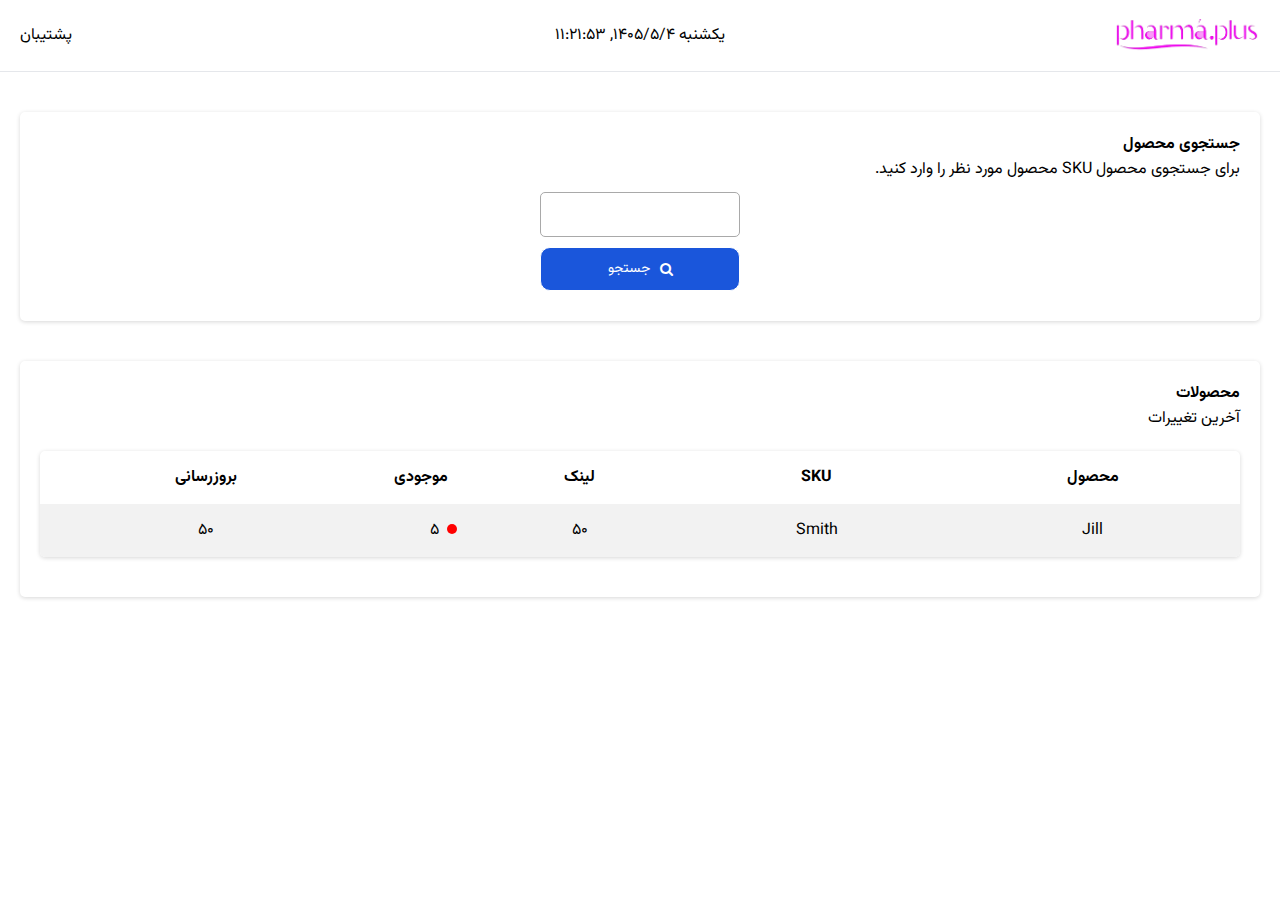
<file: index.html>
<!DOCTYPE html>
<html lang="en">

<head>
  <meta charset="UTF-8">
  <meta name="viewport" content="width=device-width, initial-scale=1.0">

  <!-- font -->
  <link href="https://fonts.googleapis.com/css2?family=Vazirmatn:wght@400;700&display=swap" rel="stylesheet">
  <link href="//maxcdn.bootstrapcdn.com/font-awesome/4.1.0/css/font-awesome.min.css" rel="stylesheet">

  <script src="scripts/timeNow.js"></script>
  <script src="scripts/stockNumber.js"></script>
  <script src="scripts/formatNumber.js"></script>

  <link rel="stylesheet" href="style.css">
  <title>pharma-plus</title>
  <link rel="icon" type="image/x-icon" href="./img/favicon.png">
</head>

<body>

  <!-- start header -->
  <header>
    <div>
      <img src="./img/Logo.png" alt="logo" width="150">
    </div>
    <div id="time-display">
      time
    </div>
    <div>
      پشتیبان
    </div>
  </header>
  <!-- end header -->
  <div class="container">

    <!-- search box -->
    <div class="box">
      <h4> جستجوی محصول </h4>
      <p> برای جستجوی محصول SKU محصول مورد نظر را وارد کنید. </p>
      <div id="search-sku">
        <input type="number">
        <button class="btn">
          <i class="fa fa-search"></i> جستجو
        </button>
      </div>
    </div>
    <!-- search box -->

    <!-- teabe box -->
    <div class="box">
      <h4> محصولات </h4>
      <p> آخرین تغییرات </p>
      <div class="container-table">
        <table>
          <tr>
            <th>محصول</th>
            <th>SKU</th>
            <th>لینک</th>
            <th>موجودی</th>
            <th>بروزرسانی</th>
          </tr>
          <tr>
            <td>Jill</td>
            <td>Smith</td>
            <td>50</td>
            <td id="stock"> 5</td>
            <td>50</td>
          </tr>
        </table>
      </div>
    </div>
    <!-- table box -->

  </div>
</body>

</html>
</file>
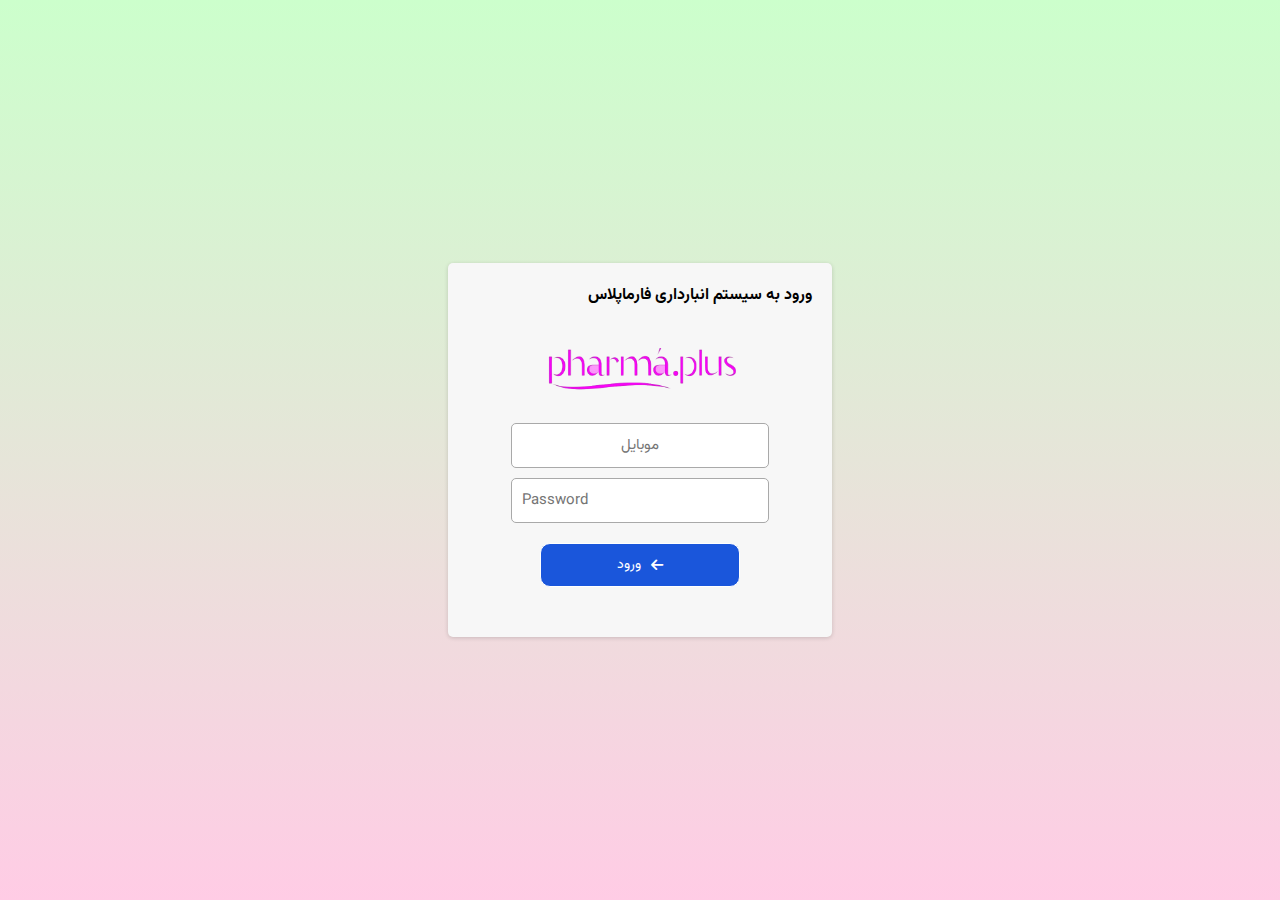
<file: pages/index.html>
<!DOCTYPE html>
<html lang="en">

<head>
  <meta charset="UTF-8">
  <meta name="viewport" content="width=device-width, initial-scale=1.0">

  <!-- font -->
  <link href="https://fonts.googleapis.com/css2?family=Vazirmatn:wght@400;700&display=swap" rel="stylesheet">
  <link href="https://cdnjs.cloudflare.com/ajax/libs/font-awesome/6.7.2/css/all.min.css" rel="stylesheet">

  <script src="../scripts/loginCheck.js"></script>
  <script src="../scripts/timeNow.js"></script>
  <script src="../scripts/stockNumber.js"></script>
  <script src="../scripts/formatNumber.js"></script>
  <script src="../scripts/sidebar.js"></script>
  <script src="../scripts/elevator.js"></script>

  <link rel="stylesheet" href="../style.css">
  <title>pharma-plus</title>
  <link rel="icon" type="image/x-icon" href="../img/favicon.png">
</head>

<body>
  <main>
    <aside id="sidebar">
      <div class="top">
        <a href="#">
          <img src="../img/Logo.png" alt="logo" width="150">
        </a>
        <span class="icon-btn" id="close-sidebar">
          <i class="fa-solid fa-xmark"></i>
        </span>
      </div>
      <nav>
        <ul>
          <li class="active">
            <a href="#">
              <i class="fa-solid fa-house"></i>
              <span> خانه </span>
            </a>
          </li>
          <li>
            <a href="#">
              <i class="fa-solid fa-layer-group"></i>
              <span> انبار </span>
            </a>
          </li>
          <li>
            <a href="#">
              <i class="fa-solid fa-chart-simple"></i>
              <span> تغییرات </span>
            </a>
          </li>
        </ul>
      </nav>
    </aside>
    <section>
      <!-- start header -->
      <header>
        <div>
          <p> صفحه اصلی </p>
        </div>
        <div id="time-display">
          time
        </div>
        <div>
          <div class="icon-btn" id="show-profile">
            <i class="fa-solid fa-user"></i>
          </div>
          <div class="icon-btn" id="open-sidebar">
            <i class="fa-solid fa-bars"></i>
          </div>
        </div>
      </header>
      <!-- end header -->
      <div class="container">
        <!-- search box -->
        <div class="box">
          <h4> جستجوی محصول </h4>
          <p> برای جستجوی محصول SKU محصول مورد نظر را وارد کنید. </p>
          <div id="search-sku">
            <input type="number">
            <button class="btn">
              <i class="fa fa-search"></i> جستجو
            </button>
          </div>
        </div>
        <!-- search box -->

        <!-- teabe box -->
        <div class="box">
          <h4> محصولات </h4>
          <p> آخرین تغییرات </p>
          <div class="container-table">
            <table>
              <tr>
                <th>محصول</th>
                <th>SKU</th>
                <th>موجودی</th>
                <th>بروزرسانی</th>
              </tr>
              <tr>
                <td>شامپو بچه</td>
                <td>
                  <span>
                    12345
                  </span>
                  <span class="icon-btn">
                    <i class="fa-solid fa-square-arrow-up-right" style="color: #006ab1;"></i>
                  </span>
                </td>
                <td id="stock"> 5</td>
                <td>50</td>
              </tr>
            </table>
          </div>
        </div>
        <!-- table box -->
      </div>
    </section>
  </main>
  <!-- start elevator -->
  <div class="elevator">
    <i class="fa-solid fa-angle-up"></i>
  </div>
  <!-- end elevator -->
</body>

</html>
</file>
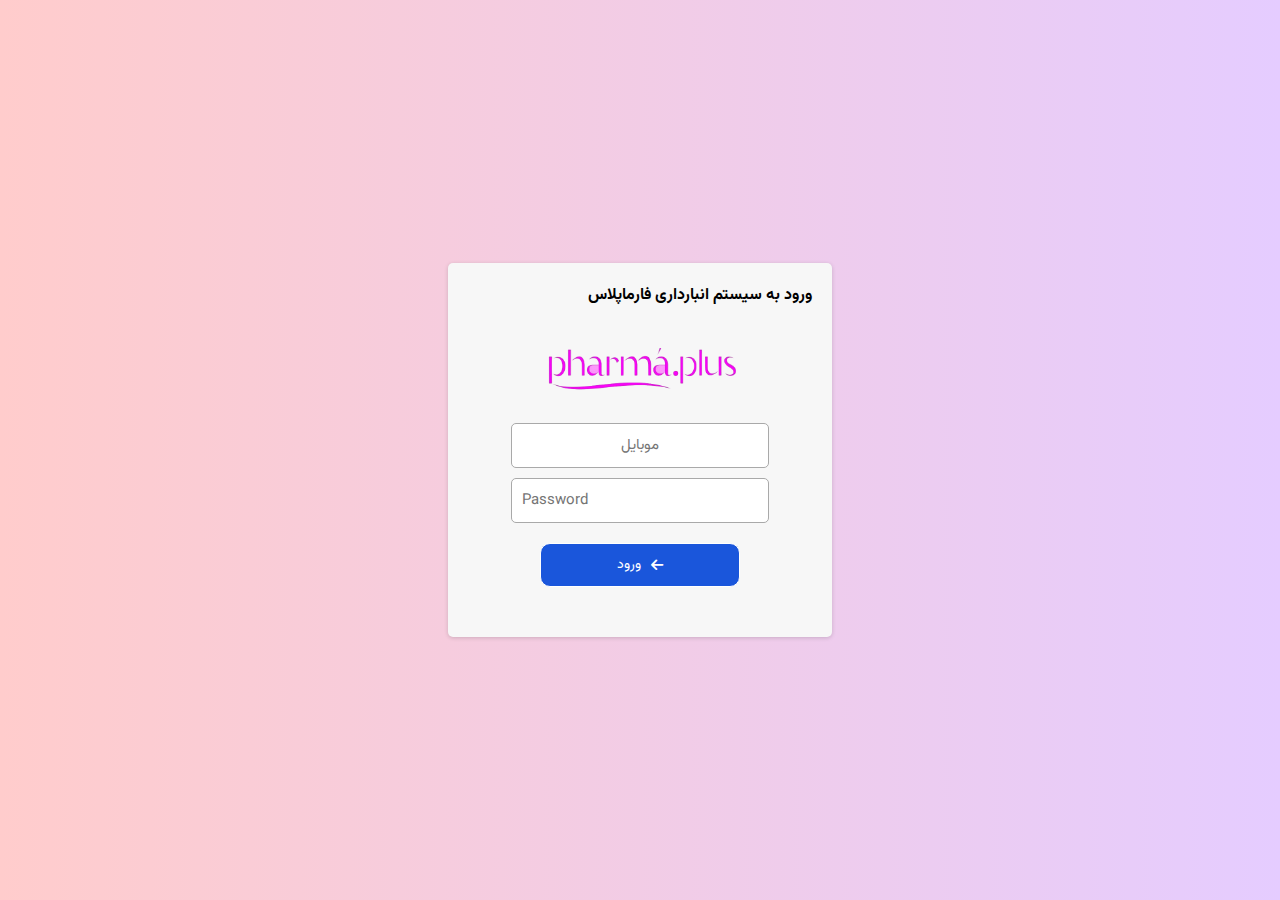
<file: pages/login/index.html>
<!DOCTYPE html>
<html lang="en">

<head>
  <meta charset="UTF-8">
  <meta name="viewport" content="width=device-width, initial-scale=1.0">

  <!-- font -->
  <link href="https://fonts.googleapis.com/css2?family=Vazirmatn:wght@400;700&display=swap" rel="stylesheet">
  <link href="https://cdnjs.cloudflare.com/ajax/libs/font-awesome/6.7.2/css/all.min.css" rel="stylesheet">

  <script src="../../scripts/timeNow.js"></script>
  <script src="../../scripts/stockNumber.js"></script>
  <script src="../../scripts/stockChanges.js"></script>
  <script src="../../scripts/formatNumber.js"></script>
  <script src="../../scripts/shopFirstCharacter.js"></script>
  <script src="../../scripts/randomBackground.js"></script>
  <script src="../../scripts/login.js"></script>

  <link rel="stylesheet" href="../../style.css">
  <title>pharma-plus</title>
  <link rel="icon" type="image/x-icon" href="../../img/favicon.png">
</head>

<body>
  <div class="container-login" id="light-bg">
    <!-- start login form -->
    <div class="box">
      <h4> ورود به سیستم انبارداری فارماپلاس </h4>
      <div class="form-login">
        <img src="../../img/Logo.png" alt="logo" width="200">
        <input type="number" id="mobile" placeholder="موبایل">
        <input type="password" id="password" placeholder="Password">
        <button class="btn">
          <i class="fa fa-arrow-left"></i>
          ورود
        </button>
      </div>
    </div>
    <!-- end login form -->
  </div>
</body>

</html>
</file>
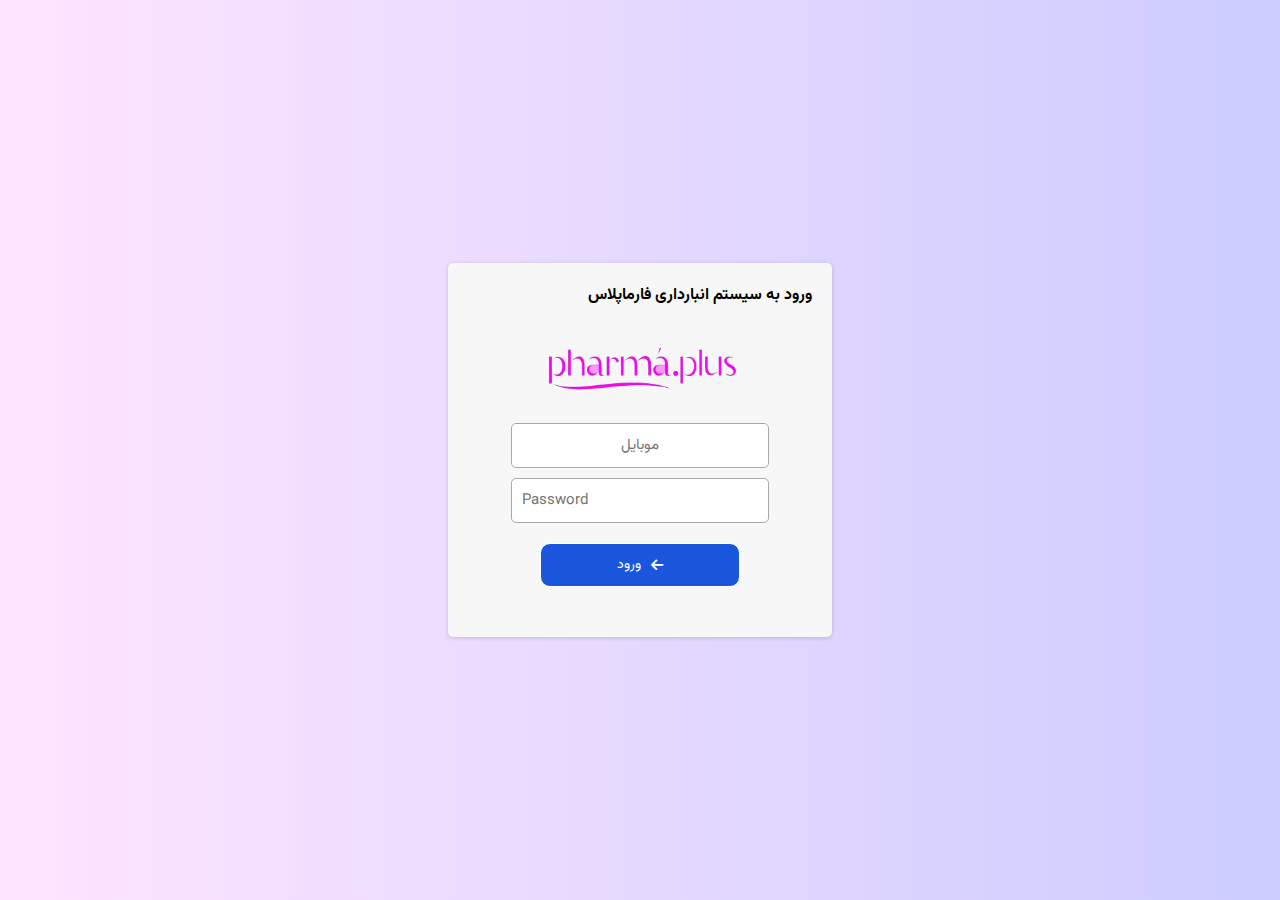
<file: pages/transactions/index.html>
<!DOCTYPE html>
<html lang="en">

<head>
  <meta charset="UTF-8">
  <meta name="viewport" content="width=device-width, initial-scale=1.0">

  <!-- font -->
  <link href="https://fonts.googleapis.com/css2?family=Vazirmatn:wght@400;700&display=swap" rel="stylesheet">
  <link href="https://cdnjs.cloudflare.com/ajax/libs/font-awesome/6.7.2/css/all.min.css" rel="stylesheet">

  <script src="../../scripts/loginCheck.js"></script>
  <script src="../../scripts/timeNow.js"></script>
  <script src="../../scripts/stockNumber.js"></script>
  <script src="../../scripts/stockChanges.js"></script>
  <script src="../../scripts/formatNumber.js"></script>
  <script src="../../scripts/shopFirstCharacter.js"></script>
  <script src="../../scripts/sidebar.js"></script>
  <script src="../../scripts/elevator.js"></script>

  <link rel="stylesheet" href="../../style.css">
  <title>pharma-plus</title>
  <link rel="icon" type="image/x-icon" href="../../img/favicon.png">
</head>

<body>
  <main>
    <aside id="sidebar">
      <div class="top">
        <a href="#">
          <img src="../../img/Logo.png" alt="logo" width="150">
        </a>
        <span class="icon-btn" id="close-sidebar">
          <i class="fa-solid fa-xmark"></i>
        </span>
      </div>
      <nav>
        <ul>
          <li class="active">
            <a href="#">
              <i class="fa-solid fa-house"></i>
              <span> خانه </span>
            </a>
          </li>
          <li>
            <a href="#">
              <i class="fa-solid fa-layer-group"></i>
              <span> انبار </span>
            </a>
          </li>
          <li>
            <a href="#">
              <i class="fa-solid fa-chart-simple"></i>
              <span> تغییرات </span>
            </a>
          </li>
        </ul>
      </nav>
    </aside>
    <section>
      <!-- start header -->
      <header>
        <div>
          <p> تغییر موجودی </p>
        </div>
        <div id="time-display">
          time
        </div>
        <div>
          <div class="icon-btn" id="show-profile">
            <i class="fa-solid fa-user"></i>
          </div>
          <div class="icon-btn" id="open-sidebar">
            <i class="fa-solid fa-bars"></i>
          </div>
        </div>
      </header>
      <!-- end header -->
      <div class="container">
        <!-- search box -->
        <div class="box">
          <div class="flex">
            <h4>ویتامین B</h4>
            <!-- start chip -->
            <div class="chip">
              <div class="chip-head">SK</div>
              <div class="chip-content">12345</div>
            </div>
            <!-- end chip -->
          </div>
        </div>

        <div class="container-table" id="table-transactions">
          <table>
            <tr>
              <th>فروشگاه</th>
              <th>موجودی اولیه</th>
              <th>موجودی بعد از تغییر</th>
              <th>میزان تغییر</th>
              <th>زمان</th>
              <th>توضیحات</th>
            </tr>
            <tr>
              <td id="shop">IMS</td>
              <td>1000</td>
              <td>2000</td>
              <td id="stock-changes"> 5 </td>
              <td> 2025-01-04 00:09:42 </td>
              <td>آقای احمدی، چهار کارتن در انبار بالا</td>
            </tr>
            <tr>
              <td id="shop">pharma-plus</td>
              <td>1000</td>
              <td>2000</td>
              <td id="stock-changes"> -5</td>
              <td> 2025-01-04 00:09:42 </td>
              <td>آقای احمدی، چهار کارتن در انبار بالا</td>
            </tr>
          </table>
        </div>

        <!-- start change stock box -->
        <div class="box">
          <h4> تغییر موجودی </h4>
          <div class="stock-change-items">
            <div>
              <label>
                <input type="radio" name="stock-change" value="increase" id="increase-stock" checked>
                افزایش موجودی
              </label>
            </div>
            <div>
              <label>
                <input type="radio" name="stock-change" value="decrease" id="decrease-stock">
                کاهش موجودی
              </label>
            </div>
          </div>

          <div class="stock-change-boxs">
            <!-- increase-item -->
            <div class="stock-change-box increase">
              <h4>ویتامین B</h4>
              <p> میزان افزایش را بنویسید. </p>
              <div class="input-icon">
                <img src="../../img/up.gif" alt="up" width="40">
                <input type="number" placeholder="عدد افزایش">
              </div>
              <input type="text" placeholder="توضیحات، مثلا شماره فاکتور">
              <span> میزان و علت افزایش را بنویسید، سپس روی دکمه کلیک کنید. </span>
              <button class="btn btn-success">
                <i class="fa-solid fa-arrow-trend-up fa-fade"></i> افزایش بده
              </button>
            </div>
            <!-- decrease-item -->
            <div class="stock-change-box decrease" style="display: none;">
              <h4>ویتامین B</h4>
              <p> میزان کاهش را بنویسید. </p>
              <input type="number" placeholder="عدد کاهش">
              <input type="text" placeholder="توضیحات علت کاهش دستی موجودی">
              <span> میزان و علت کاهش را بنویسید، سپس روی دکمه کلیک کنید. </span>
              <button class="btn btn-danger">
                <i class="fa fa-arrow-down"></i> کاهش بده
              </button>
            </div>
          </div>
        </div>
        <!-- end change stock box -->

      </div>
    </section>
  </main>
  <!-- start elevator -->
  <div class="elevator">
    <i class="fa-solid fa-angle-up"></i>
  </div>
  <!-- end elevator -->
</body>

</html>
</file>
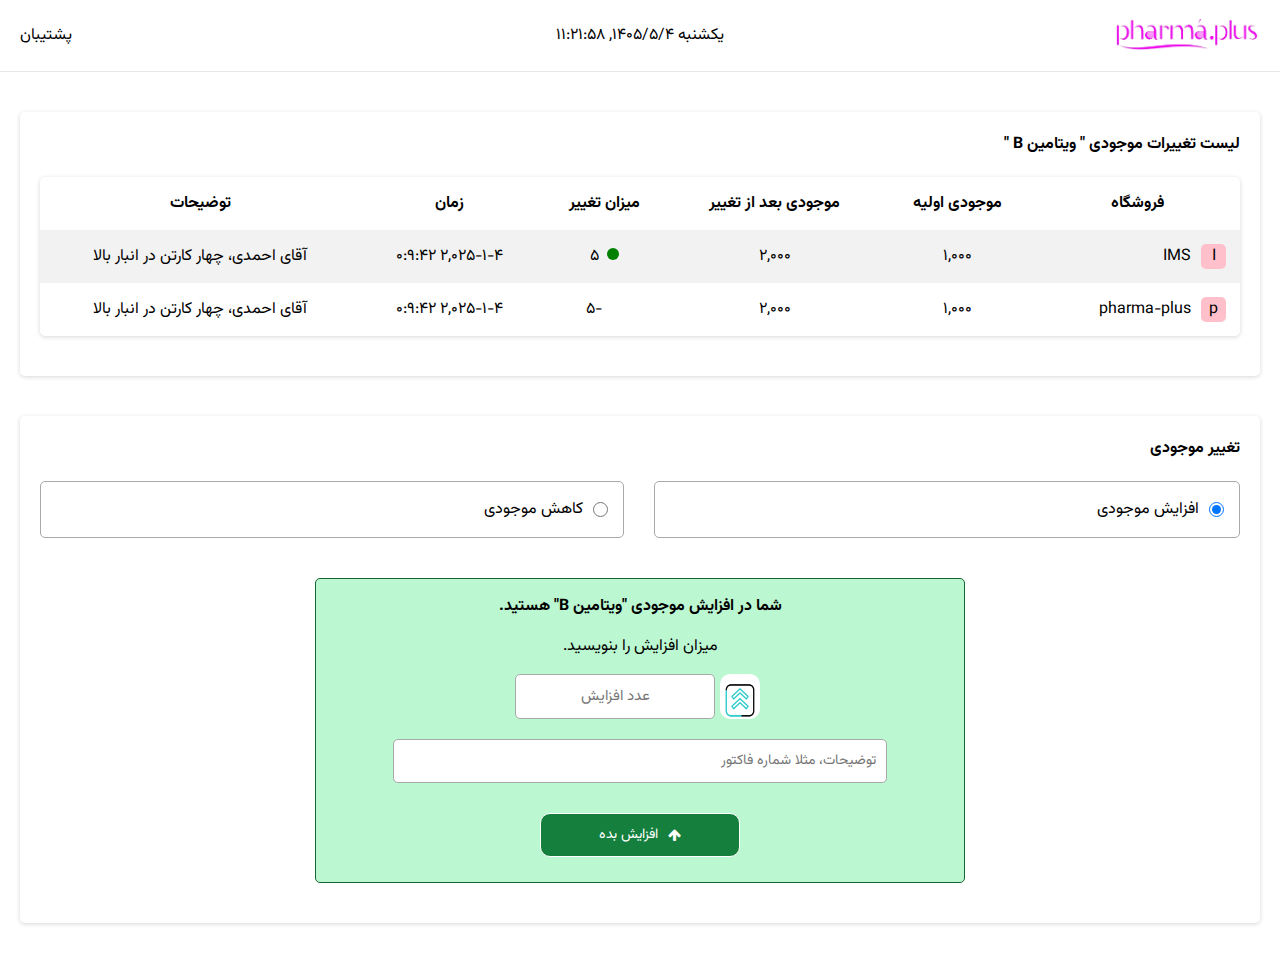
<file: transactions.html>
<!DOCTYPE html>
<html lang="en">

<head>
  <meta charset="UTF-8">
  <meta name="viewport" content="width=device-width, initial-scale=1.0">

  <!-- font -->
  <link href="https://fonts.googleapis.com/css2?family=Vazirmatn:wght@400;700&display=swap" rel="stylesheet">
  <link href="//maxcdn.bootstrapcdn.com/font-awesome/4.1.0/css/font-awesome.min.css" rel="stylesheet">

  <script src="scripts/timeNow.js"></script>
  <script src="scripts/stockNumber.js"></script>
  <script src="scripts/stockChanges.js"></script>
  <script src="scripts/formatNumber.js"></script>
  <script src="scripts/shopFirstCharacter.js"></script>


  <link rel="stylesheet" href="style.css">
  <title>pharma-plus</title>
  <link rel="icon" type="image/x-icon" href="./img/favicon.png">
</head>

<body>

  <!-- start header -->
  <header>
    <div>
      <img src="./img/Logo.png" alt="logo" width="150">
    </div>
    <div id="time-display">
      time
    </div>
    <div>
      پشتیبان
    </div>
  </header>
  <!-- end header -->
  <div class="container">

    <!-- start teabe box -->
    <div class="box">
      <h4> لیست تغییرات موجودی " ویتامین B " </h4>
      <div class="container-table" id="table-transactions">
        <table>
          <tr>
            <th>فروشگاه</th>
            <th>موجودی اولیه</th>
            <th>موجودی بعد از تغییر</th>
            <th>میزان تغییر</th>
            <th>زمان</th>
            <th>توضیحات</th>
          </tr>
          <tr>
            <td id="shop">IMS</td>
            <td>1000</td>
            <td>2000</td>
            <td id="stock-changes"> 5</td>
            <td> 2025-01-04 00:09:42 </td>
            <td>آقای احمدی، چهار کارتن در انبار بالا</td>
          </tr>
          <tr>
            <td id="shop">pharma-plus</td>
            <td>1000</td>
            <td>2000</td>
            <td id="stock-changes"> -5</td>
            <td> 2025-01-04 00:09:42 </td>
            <td>آقای احمدی، چهار کارتن در انبار بالا</td>
          </tr>
        </table>
      </div>
    </div>
    <!-- end table box -->

    <!-- start change stock box -->
    <div class="box">
      <h4> تغییر موجودی </h4>
      <div class="stock-change-items">
        <div>
          <label>
            <input type="radio" name="stock-change" value="increase" id="increase-stock" checked>
            افزایش موجودی
          </label>
        </div>
        <div>
          <label>
            <input type="radio" name="stock-change" value="decrease" id="decrease-stock">
            کاهش موجودی
          </label>
        </div>
      </div>

      <div class="stock-change-boxs">
        <!-- increase-item -->
        <div class="stock-change-box increase">
          <h4>شما در افزایش موجودی "ویتامین B" هستید.</h4>
          <p> میزان افزایش را بنویسید. </p>
          <div class="input-icon">
            <img src="./img/up.gif" alt="up" width="40">
            <input type="number" placeholder="عدد افزایش">
          </div>
          <input type="text" placeholder="توضیحات، مثلا شماره فاکتور">
          <button class="btn btn-success">
            <i class="fa fa-arrow-up"></i> افزایش بده
          </button>
        </div>
        <!-- decrease-item -->
        <div class="stock-change-box decrease" style="display: none;">
          <h4>شما در کاهش موجودی "ویتامین B" هستید.</h4>
          <p> میزان کاهش را بنویسید. </p>
          <input type="number" placeholder="عدد کاهش">
          <input type="text" placeholder="توضیحات علت کاهش دستی موجودی">
          <button class="btn btn-danger">
            <i class="fa fa-arrow-down"></i> کاهش بده
          </button>
        </div>
      </div>
    </div>
    <!-- end change stock box -->
  </div>
</body>

</html>
</file>
<file: style.css>
/******************************************* PUBLIC ********************************************/

* {
  margin: 0;
  padding: 0;
  box-sizing: border-box;
}

body, h1, h2, h3, h4, h5, h6, input {
  direction: rtl;
  font-family: 'Vazirmatn', sans-serif;
}

main {
  display: flex;
  min-height: 100vh;
  height: auto;
}

li {
  list-style: none;
}

a {
  color: inherit;
  text-decoration: none;
}

.container {
  margin: 20px;
}

/* start inputs */
input {
  border-radius: 5px;
  outline: 0;
  border: 1px solid darkgray;
  padding: 10px;
  font-size: 15px;
  width: 200px;
}

input[type="radio"] {
  width: 15px !important;
}

input::-webkit-outer-spin-button,
input::-webkit-inner-spin-button {
  -webkit-appearance: none;
  margin: 0;
}

input[type=password], input[type=number] {
direction: ltr;
}

input[type=number] {
-moz-appearance: textfield;
direction: ltr;
}

input[type=number]::placeholder {
text-align: center;
}
/* end inputs */

/* start buttons */
.btn {
  font-family: 'Vazirmatn', sans-serif;
  background-color: #1a56db; 
  border: 1px solid ; 
  color: white; 
  padding: 10px; 
  font-size: 14px; 
  cursor: pointer;
  border-radius: 10px;
  margin: 10px;
  display: flex;
  align-items: center;
  justify-content: center;
  gap: 10px;
  min-width: 200px
}

.btn:hover {
  background-color: RoyalBlue;
}

.btn.btn-success {
  background: #15803d;
}
.btn.btn-success:hover {
  background-color: #166534;
}

.btn.btn-danger {
  background: #b91c1c;
}
.btn.btn-danger:hover {
  background-color: #991B1B;
}

.icon-btn {
  border: 1px solid #f2f2f2;
  border-radius: 5px;
  cursor: pointer;
  padding: 10px;
  width: 30px;
  height: 30px;
  display: inline-flex;
  align-items: center;
  justify-content: center;
}

.icon-btn:hover {
  background: #f2f2f2;
}
/* end buttons */

/* start table */
.container-table {
  overflow-x: auto;
  margin: 20px 0;
  border-radius: 5px;
  background: #fff;
  box-shadow: rgba(0, 0, 0, 0.16) 0px 1px 4px;
}

table {
  border-collapse: collapse;
  width: 100%;
}

th, td {
  text-align: center;
  padding: 14px;
  white-space: nowrap;
}

tr:nth-child(even) {background-color: #f2f2f2;}
/* end table */

/* start chip */
.chip{
  display: inline-flex;
  flex-direction: row;
  background-color: #e5e5e5;
  border: none;
  cursor: default;
  height: 36px;
  outline: none;
  padding: 0;
  color: #333333;
  white-space: nowrap;
  align-items: center;
  border-radius: 16px;
  vertical-align: middle;
  text-decoration: none;
  justify-content: center;
  margin: 10px 0;
}
.chip-head {
  display: flex;
  position: relative;
  overflow: hidden;
  background-color: #32C5D2;
  font-size: 1.25rem;
  flex-shrink: 0;
  align-items: center;
  user-select: none;
  border-radius: 50%;
  justify-content: center;
  width: 36px;
  color: #fff;
  height: 36px;
  font-size: 20px;
  margin-right: -4px;
}
.chip-content {
  cursor: inherit;
  display: flex;
  align-items: center;
  user-select: none;
  white-space: nowrap;
  padding-left: 12px;
  padding-right: 12px;
}

.chip-svg:hover {
    color: #666666;
}
/* end chip */

/* start circle */
.animated-circle {
  animation-name: fade-in-out;
  animation-duration: 1s;
  animation-delay: 0s;
  animation-direction: alternate;
  animation-iteration-count: infinite;
}

@keyframes fade-in-out {
  0% {
    opacity: 1;
  }
  50% {
    opacity: 0.5;
  }
  100% {
    opacity: 1;
  }
}
/* end circle */

/******************************************* END PUBLIC ********************************************/

.top {
  display: flex;
  align-items: center;
  justify-content: center;
  height: 65px;
  padding: 20px;
  border-bottom: 1px solid #e5e7eb;
}

.top a img {
  display: flex;
  cursor: pointer;
}

aside {
  width: 300px;
  background: #E5E7EB;
}

section {
  width: 100%;
  background: #F5F6F7;
}

header {
  display: flex;
  justify-content: space-between;
  align-items: center;
  background: #fff;
  border-bottom: 1px solid #e5e7eb;
  padding: 20px;
  height: 72px;
}

header > div {
  width: 33%;
  display: flex;
  text-align: center;
  justify-content: center;
}

header > div:first-child  {
  justify-content: flex-start;
}

header > div:last-child  {
  justify-content: flex-end;
}

.list-boxs {
  display: grid;
  grid-template-columns: repeat(4, 1fr);
  grid-template-rows: 1fr;
  grid-column-gap: 20px;
  grid-row-gap: 0px;
}

.box {
  margin: 40px 0;
  padding: 20px;
  border-radius: 5px;
  background: #fff;
  box-shadow: rgba(0, 0, 0, 0.16) 0px 1px 4px;
}

#search-sku {
  width: 100%;
  display: flex;
  align-items: center;
  flex-direction: column;
  justify-content: center;
  margin-top: 10px;
}

td#stock {
  width: 100px;
  text-align: right;
}

td#shop {
  display: flex;
  justify-content: flex-start;
  gap: 10px;
}

td#shop > span  {
  width: 25px;
  height: 25px;
  background: pink;
  display: flex;
  align-items: center;
  justify-content: center;
  border-radius: 5px;
  line-height: 25px;
}

.stock-change-items {
  display: flex;
  justify-content: space-between;
  gap: 30px
}

.stock-change-items input {
  margin-left: 10px;
}

.stock-change-items label {
  width: 100%;
  padding: 15px;
  display: flex;
  cursor: pointer;
}

.stock-change-items > div:hover {
  background: rgb(234, 234, 234);
}

.stock-change-items > div {
  flex-grow: 1;
  border: 1px solid darkgray;
  margin: 20px 0;
  border-radius: 5px;
}

.stock-change-boxs {
  display: flex;
  justify-content: center;
}

.stock-change-box {
  display: flex;
  text-align: center;
  flex-direction: column;
  width: 650px;
  padding: 15px;
  border: 1px solid darkgray;
  margin: 20px 0;
  border-radius: 5px;
  align-items: center;
}

.stock-change-box input[type=text] {
  margin: 20px;
  width: 80%;
  font-size: 14px;
}

.stock-change-box.increase {
  background: #BBF7D0;
  border-color: #166534
}

.stock-change-box.decrease {
  background: #FECACA;
  border-color: #ef4444
}

.stock-change-box p {
  margin: 15px 0;
}

.input-icon {
  display: flex;
  justify-content: center;
}

.input-icon img {
  margin: 0 5px;
  border: green;
  border-radius: 10px;
}

.container-login {
  display: flex;
  align-items: center;
  justify-content: center;
  height: calc(100dvh);
}

.container-login .box {
  background: #f7f7f7
}

.container-login .box {
  width: 30%;
}

.container-login input {
  width: 75%;
}

.form-login {
  display: flex;
  flex-direction: column;
  gap: 10px;
  justify-content: center;
  align-items: center;
  margin: 20px 0;
}

.form-login img {
  margin: 20px 0;
}

/* start background */
.bg-1 {
background: rgb(255, 204, 204);
background: linear-gradient(45deg, rgba(255, 204, 204, 1) 0%, rgba(204, 229, 255, 1) 100%);
}

.bg-2 {
background: rgb(255, 255, 204);
background: linear-gradient(90deg, rgba(255, 255, 204, 1) 0%, rgba(204, 255, 229, 1) 100%);
}

.bg-3 {
background: rgb(204, 255, 204);
background: linear-gradient(135deg, rgba(204, 255, 204, 1) 0%, rgba(204, 204, 255, 1) 100%);
}

.bg-4 {
background: rgb(204, 255, 255);
background: linear-gradient(180deg, rgba(204, 255, 255, 1) 0%, rgba(255, 204, 255, 1) 100%);
}

.bg-5 {
background: rgb(255, 229, 204);
background: linear-gradient(225deg, rgba(255, 229, 204, 1) 0%, rgba(204, 255, 255, 1) 100%);
}

.bg-6 {
background: rgb(229, 204, 255);
background: linear-gradient(270deg, rgba(229, 204, 255, 1) 0%, rgba(255, 204, 204, 1) 100%);
}

.bg-7 {
background: rgb(204, 229, 255);
background: linear-gradient(315deg, rgba(204, 229, 255, 1) 0%, rgba(255, 255, 204, 1) 100%);
}

.bg-8 {
background: rgb(255, 204, 229);
background: linear-gradient(360deg, rgba(255, 204, 229, 1) 0%, rgba(204, 255, 204, 1) 100%);
}

.bg-9 {
background: rgb(204, 255, 229);
background: linear-gradient(45deg, rgba(204, 255, 229, 1) 0%, rgba(229, 204, 255, 1) 100%);
}

.bg-10 {
background: rgb(255, 229, 255);
background: linear-gradient(90deg, rgba(255, 229, 255, 1) 0%, rgba(204, 204, 255, 1) 100%);
}
/* end background */

/* start elevator */
.elevator {
  position: fixed;
  height: 35px;
  width: 35px;
  bottom: 20px;
  right: 20px;
  padding: 10px;
  background-color: #333;
  color: #fff;
  border-radius: 5px;
  cursor: pointer;
  display: none;
  z-index: 1000;
  opacity: 0; 
  transition: opacity 0.3s ease-in-out;
  }

.elevator.visible {
  display: flex;
  opacity: 1;
}
/* end elevator */

/* start sidebar */
#open-sidebar, #close-sidebar {
  display: none;
  cursor: pointer;
}

.show-sidebar {
  display: flex;
  flex-direction: column;
  position: absolute;
  width: 100%;
  height: 100%;
  z-index: 10;
}

nav {
  margin: 20px 5px;
}

nav ul li {
  cursor: pointer;
  margin: 10px;
  background: #F5F6F7;
  border-radius: 5px;
}

nav ul li a {
  display: flex;
  width: 100%;
  padding: 10px;
  align-items: center;
  gap: 10px;
}

nav ul li.active, nav ul li:hover {
  background: rgb(238,174,202);
  background: -moz-radial-gradient(circle, rgba(238,174,202,0.5102415966386555) 0%, rgba(148,187,233,0.5410539215686274) 100%);
  background: -webkit-radial-gradient(circle, rgba(238,174,202,0.5102415966386555) 0%, rgba(148,187,233,0.5410539215686274) 100%);
  background: radial-gradient(circle, rgba(238,174,202,0.5102415966386555) 0%, rgba(148,187,233,0.5410539215686274) 100%);
  filter: progid:DXImageTransform.Microsoft.gradient(startColorstr="#eeaeca",endColorstr="#94bbe9",GradientType=1);
}

nav ul li.active {
  cursor: auto;
  pointer-events: none
}

/* enf sidebar */

@media (max-width: 750px) {
  .top {
    background: #fff;
    justify-content: space-between;
    height: 72px;
  }
  aside {
    display: none;
  }
  #open-sidebar, #close-sidebar {
    display: flex;
  }
  #time-display, #show-profile {
    display: none;
  }
  .stock-change-items {
    flex-direction: column;
    gap: 0;
  }
  .stock-change-box .btn, #search-sku .btn, input, .container-login .box, .container-login .btn {
    width: 100% !important;
  }
  .input-icon {
    flex-direction: column;
    align-items: center;
    gap: 20px;
  }
  .container-login .box {
    margin: 20px;
  }
}
</file>
